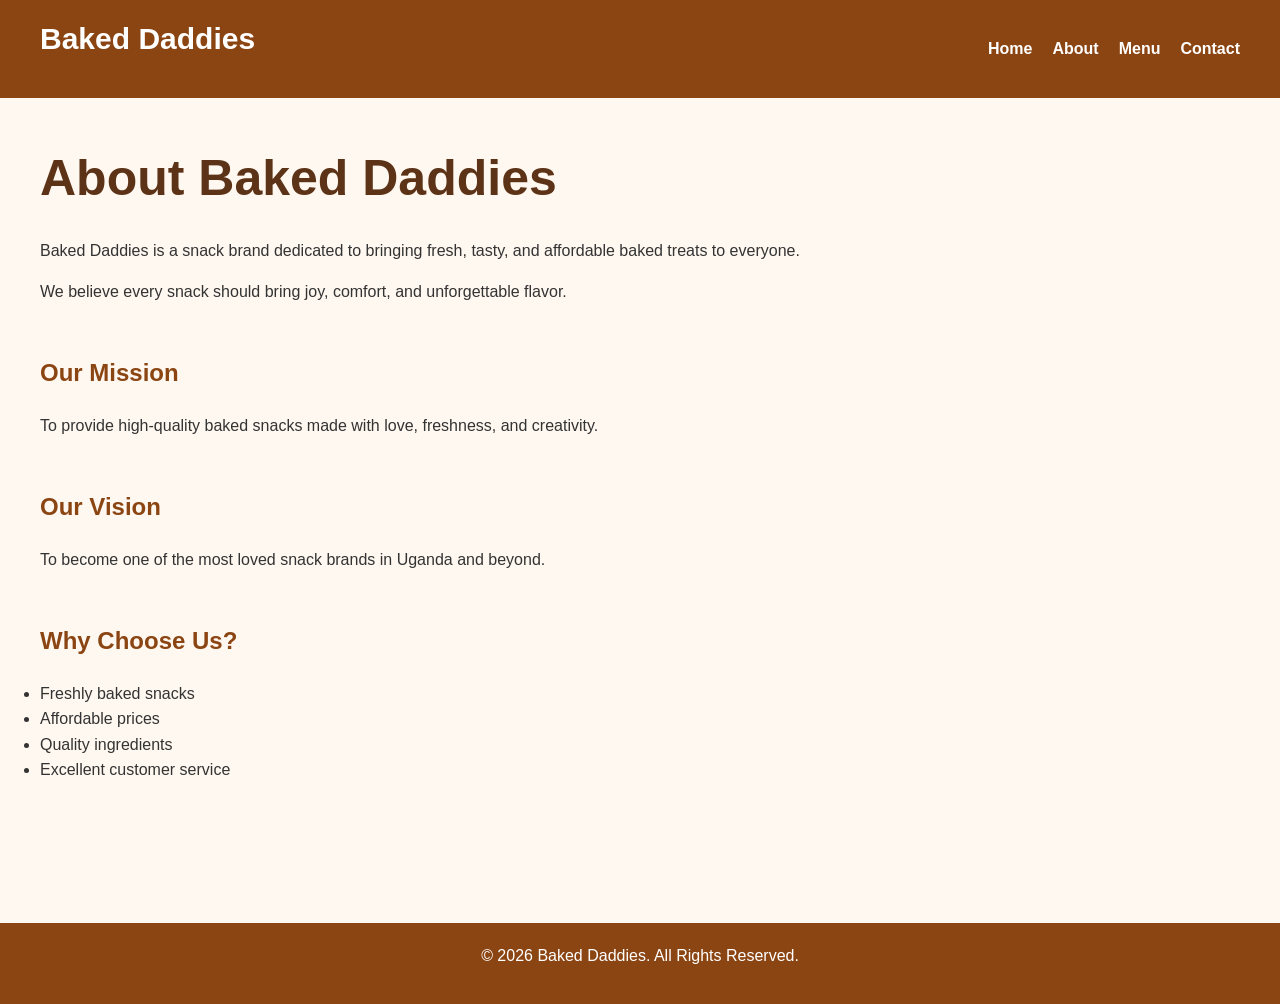
<file: about.html>
<!DOCTYPE html>
<html lang="en">

<head>

    <meta charset="UTF-8">

    <meta name="viewport"
          content="width=device-width, initial-scale=1.0">

    <title>About | Baked Daddies</title>

    <link rel="stylesheet" href="style.css">

</head>

<body>

    <!-- ================= HEADER ================= -->

    <header>

        <nav>

            <h2>Baked Daddies</h2>

            <ul>

                <li>
                    <a href="index.html">Home</a>
                </li>

                <li>
                    <a href="about.html">About</a>
                </li>

                <li>
                    <a href="#">Menu</a>
                </li>

                <li>
                    <a href="#">Contact</a>
                </li>

            </ul>

        </nav>

    </header>



    <!-- ================= MAIN CONTENT ================= -->

    <main>

        <!-- About Intro -->
        <section>

            <h1>About Baked Daddies</h1>

            <p>
                Baked Daddies is a snack brand dedicated
                to bringing fresh, tasty, and affordable
                baked treats to everyone.
            </p>

            <p>
                We believe every snack should bring joy,
                comfort, and unforgettable flavor.
            </p>

        </section>



        <!-- Mission Section -->
        <section>

            <h2>Our Mission</h2>

            <p>
                To provide high-quality baked snacks
                made with love, freshness, and creativity.
            </p>

        </section>



        <!-- Vision Section -->
        <section>

            <h2>Our Vision</h2>

            <p>
                To become one of the most loved snack
                brands in Uganda and beyond.
            </p>

        </section>



        <!-- Why Choose Us -->
        <section>

            <h2>Why Choose Us?</h2>

            <ul>

                <li>Freshly baked snacks</li>

                <li>Affordable prices</li>

                <li>Quality ingredients</li>

                <li>Excellent customer service</li>

            </ul>

        </section>

    </main>



    <!-- ================= FOOTER ================= -->

    <footer>

        <p>
            &copy; 2026 Baked Daddies.
            All Rights Reserved.
        </p>

    </footer>

</body>

</html>
</file>
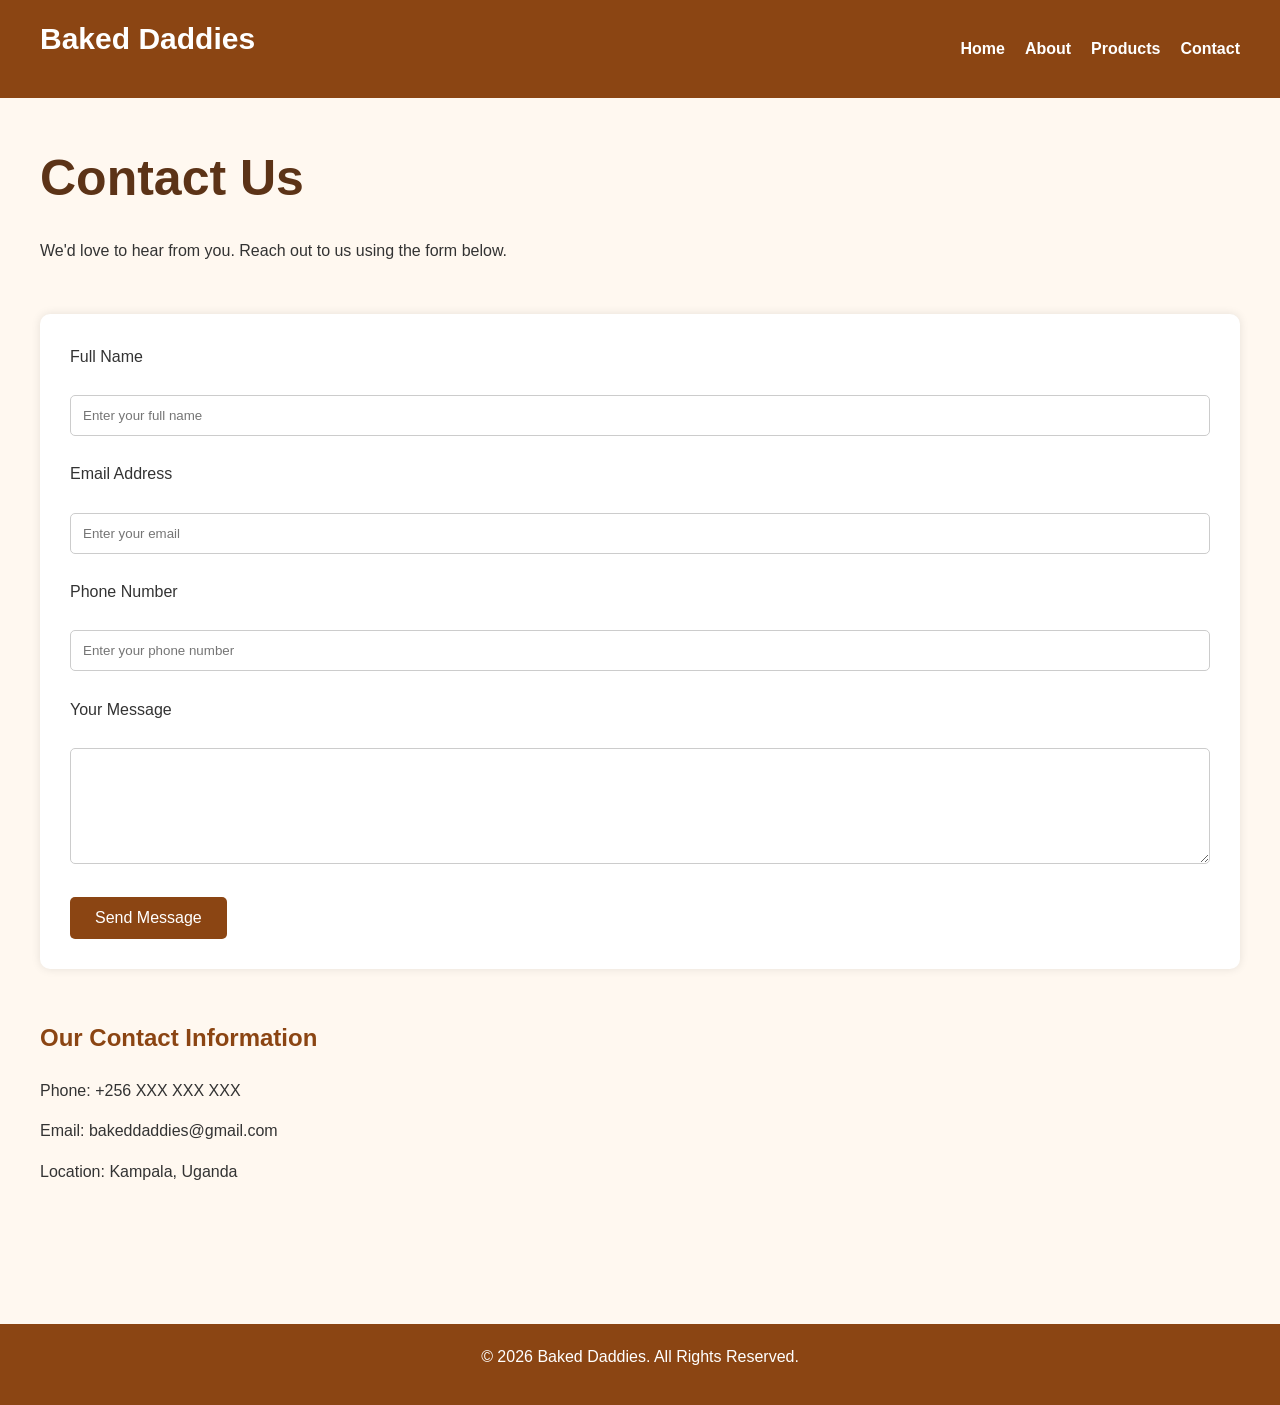
<file: cont.html>
<!DOCTYPE html>
<html lang="en">

<head>

    <meta charset="UTF-8">

    <meta name="viewport"
          content="width=device-width, initial-scale=1.0">

    <title>Contact | Baked Daddies</title>

    <link rel="stylesheet" href="style.css">

</head>

<body>

    <!-- ================= HEADER ================= -->

    <header>

        <nav>

            <h2>Baked Daddies</h2>

            <ul>

                <li>
                    <a href="index.html">Home</a>
                </li>

                <li>
                    <a href="about.html">About</a>
                </li>

                <li>
                    <a href="prodct.html">Products</a>
                </li>

                <li>
                    <a href="cont.html">Contact</a>
                </li>

            </ul>

        </nav>

    </header>



    <!-- ================= MAIN CONTENT ================= -->

    <main>

        <!-- Contact Intro -->
        <section>

            <h1>Contact Us</h1>

            <p>
                We'd love to hear from you.
                Reach out to us using the form below.
            </p>

        </section>



        <!-- ================= CONTACT FORM ================= -->

        <section>

            <form>

                <!-- Name -->
                <div>

                    <label for="name">
                        Full Name
                    </label>

                    <br><br>

                    <input type="text"
                           id="name"
                           placeholder="Enter your full name">

                </div>

                <br>



                <!-- Email -->
                <div>

                    <label for="email">
                        Email Address
                    </label>

                    <br><br>

                    <input type="email"
                           id="email"
                           placeholder="Enter your email">

                </div>

                <br>



                <!-- Phone -->
                <div>

                    <label for="phone">
                        Phone Number
                    </label>

                    <br><br>

                    <input type="tel"
                           id="phone"
                           placeholder="Enter your phone number">

                </div>

                <br>



                <!-- Message -->
                <div>

                    <label for="message">
                        Your Message
                    </label>

                    <br><br>

                    <textarea id="message"
                              rows="6"
                              cols="40"
                              placeholder="Type your message here">
                    </textarea>

                </div>

                <br>



                <!-- Submit Button -->
                <button type="submit">
                    Send Message
                </button>

            </form>

        </section>



        <!-- ================= CONTACT DETAILS ================= -->

        <section>

            <h2>Our Contact Information</h2>

            <p>
                Phone: +256 XXX XXX XXX
            </p>

            <p>
                Email: bakeddaddies@gmail.com
            </p>

            <p>
                Location: Kampala, Uganda
            </p>

        </section>

    </main>



    <!-- ================= FOOTER ================= -->

    <footer>

        <p>
            &copy; 2026 Baked Daddies.
            All Rights Reserved.
        </p>

    </footer>

</body>

</html>
</file>
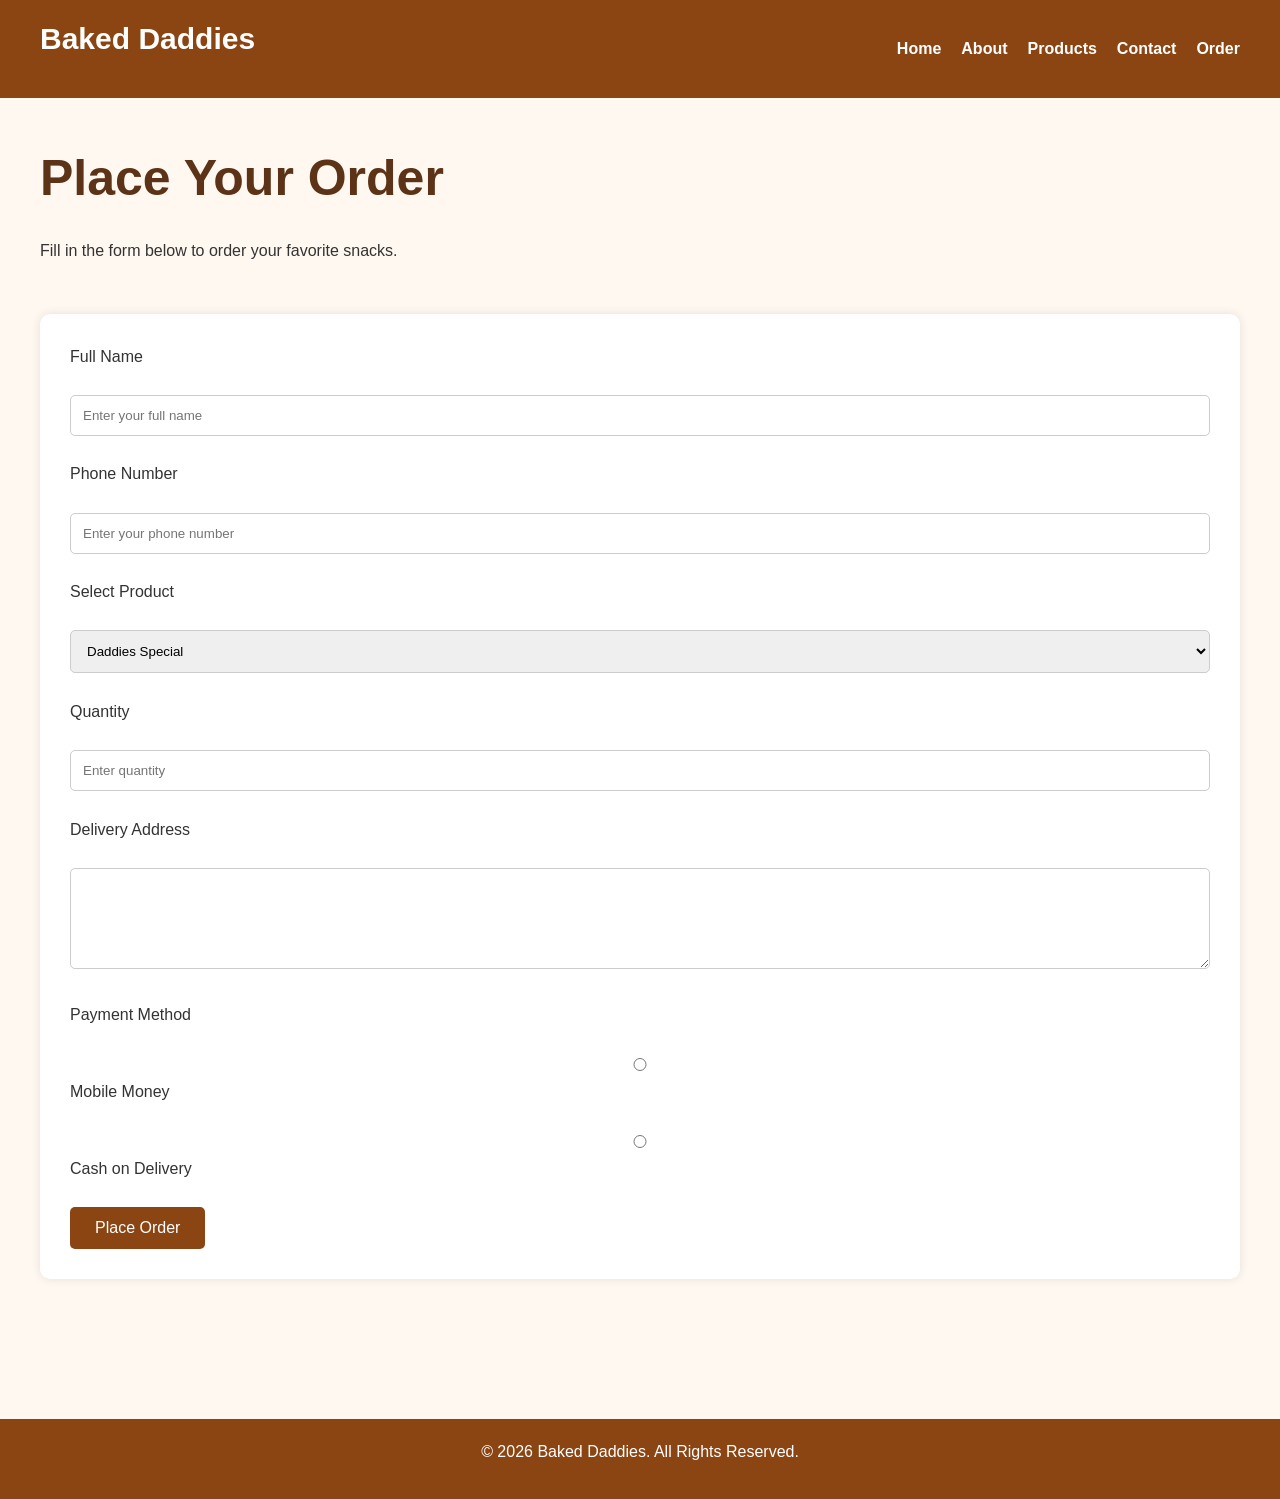
<file: order.html>
<!DOCTYPE html>
<html lang="en">

<head>

    <meta charset="UTF-8">

    <meta name="viewport"
          content="width=device-width, initial-scale=1.0">

    <title>Order | Baked Daddies</title>

    <link rel="stylesheet" href="style.css">

</head>

<body>

    <!-- ================= HEADER ================= -->

    <header>

        <nav>

            <h2>Baked Daddies</h2>

            <ul>

                <li>
                    <a href="index.html">Home</a>
                </li>

                <li>
                    <a href="about.html">About</a>
                </li>

                <li>
                    <a href="products.html">Products</a>
                </li>

                <li>
                    <a href="contact.html">Contact</a>
                </li>

                <li>
                    <a href="order.html">Order</a>
                </li>

            </ul>

        </nav>

    </header>



    <!-- ================= MAIN CONTENT ================= -->

    <main>

        <!-- Intro Section -->
        <section>

            <h1>Place Your Order</h1>

            <p>
                Fill in the form below to order your favorite snacks.
            </p>

        </section>



        <!-- ================= ORDER FORM ================= -->

        <section>

            <form>

                <!-- Customer Name -->
                <div>

                    <label for="customer-name">
                        Full Name
                    </label>

                    <br><br>

                    <input type="text"
                           id="customer-name"
                           placeholder="Enter your full name">

                </div>

                <br>



                <!-- Phone Number -->
                <div>

                    <label for="phone">
                        Phone Number
                    </label>

                    <br><br>

                    <input type="tel"
                           id="phone"
                           placeholder="Enter your phone number">

                </div>

                <br>



                <!-- Product Selection -->
                <div>

                    <label for="product">
                        Select Product
                    </label>

                    <br><br>

                    <select id="product">

                        <option>
                            Daddies Special
                        </option>

                        <option>
                            Sweet Bites
                        </option>

                        <option>
                            Family Pack
                        </option>

                        <option>
                            Mini Crunch
                        </option>

                    </select>

                </div>

                <br>



                <!-- Quantity -->
                <div>

                    <label for="quantity">
                        Quantity
                    </label>

                    <br><br>

                    <input type="number"
                           id="quantity"
                           min="1"
                           placeholder="Enter quantity">

                </div>

                <br>



                <!-- Delivery Address -->
                <div>

                    <label for="address">
                        Delivery Address
                    </label>

                    <br><br>

                    <textarea id="address"
                              rows="5"
                              cols="40"
                              placeholder="Enter delivery address">
                    </textarea>

                </div>

                <br>



                <!-- Payment Method -->
                <div>

                    <label>
                        Payment Method
                    </label>

                    <br><br>

                    <input type="radio"
                           name="payment">

                    Mobile Money

                    <br><br>

                    <input type="radio"
                           name="payment">

                    Cash on Delivery

                </div>

                <br>



                <!-- Submit Button -->
                <button type="submit">
                    Place Order
                </button>

            </form>

        </section>

    </main>



    <!-- ================= FOOTER ================= -->

    <footer>

        <p>
            &copy; 2026 Baked Daddies.
            All Rights Reserved.
        </p>

    </footer>

</body>

</html>
</file>
<file: style.css>
/* ================= GLOBAL STYLING ================= */


*{
    margin: 0;
    padding: 0;
    box-sizing: border-box;
}


body{
    font-family: Arial, sans-serif;
    background-color: #fff8f0;
    color: #333;
    line-height: 1.6;
}



/* ================= HEADER ================= */

header{
    background-color: #8b4513;
    padding: 15px 40px;
    position: sticky;
    top: 0;
}



/* ================= NAVIGATION ================= */

nav{
    display: flex;
    justify-content: space-between;
    align-items: center;
}


nav h2{
    color: white;
    font-size: 30px;
}


nav ul{
    list-style: none;
    display: flex;
    gap: 20px;
}


nav a{
    text-decoration: none;
    color: white;
    font-weight: bold;
    transition: 0.3s;
}


nav a:hover{
    color: #ffd699;
}



/* ================= MAIN CONTENT ================= */

main{
    padding: 40px;
}



/* ================= HERO SECTION ================= */

section{
    margin-bottom: 50px;
}


h1{
    font-size: 50px;
    margin-bottom: 20px;
    color: #5c3317;
}


h2{
    margin-bottom: 20px;
    color: #8b4513;
}


p{
    margin-bottom: 15px;
}



/* ================= BUTTONS ================= */

button{
    background-color: #8b4513;
    color: white;
    border: none;
    padding: 12px 25px;
    border-radius: 5px;
    cursor: pointer;
    font-size: 16px;
    transition: 0.3s;
}


button:hover{
    background-color: #a0522d;
}



/* ================= PRODUCT CARDS ================= */

article{
    background-color: white;
    padding: 20px;
    margin-bottom: 30px;
    border-radius: 10px;
    box-shadow: 0px 0px 10px rgba(0,0,0,0.1);
    transition: 0.3s;
}


article:hover{
    transform: translateY(-5px);
}


article img{
    width: 100%;
    max-width: 250px;
    border-radius: 10px;
    margin-bottom: 15px;
}



/* ================= FORMS ================= */

form{
    background-color: white;
    padding: 30px;
    border-radius: 10px;
    box-shadow: 0px 0px 10px rgba(0,0,0,0.1);
}


input,
textarea,
select{
    width: 100%;
    padding: 12px;
    border: 1px solid #ccc;
    border-radius: 5px;
}


textarea{
    resize: vertical;
}



/* ================= FOOTER ================= */

footer{
    background-color: #8b4513;
    color: white;
    text-align: center;
    padding: 20px;
    margin-top: 50px;
}



/* ================= RESPONSIVE DESIGN ================= */

@media(max-width: 768px){

    nav{
        flex-direction: column;
        gap: 15px;
    }

    nav ul{
        flex-direction: column;
        text-align: center;
    }

    h1{
        font-size: 35px;
    }

    main{
        padding: 20px;
    }

}
</file>
